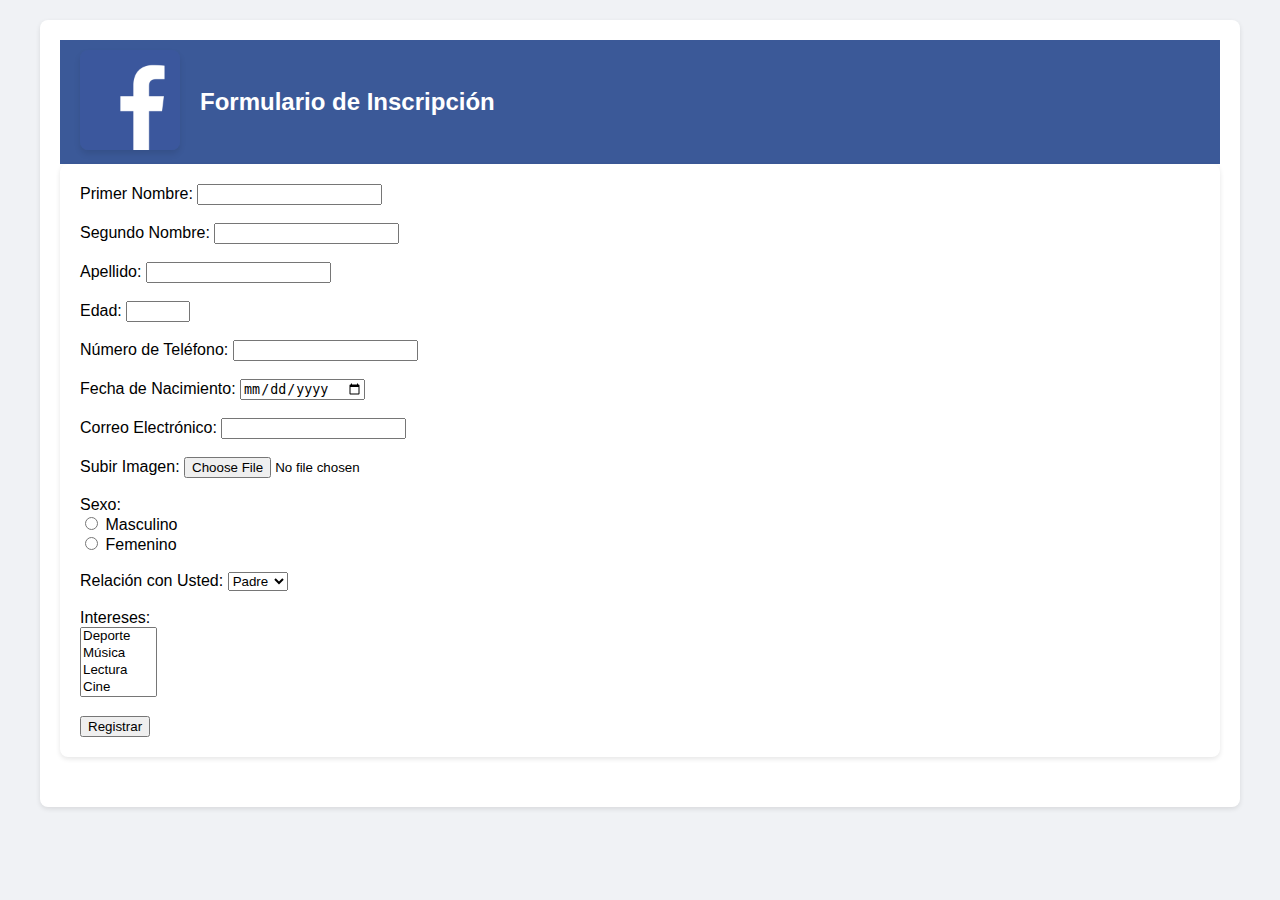
<file: inscripcion.html>
<!DOCTYPE html>
<html lang="es">
<head>
    <meta charset="UTF-8">
    <meta name="viewport" content="width=device-width, initial-scale=1.0">
    <title>Formulario de Registro</title>
    <link rel="stylesheet" href="style.css">
</head>
<body>
    
    <form action="#" method="post" enctype="multipart/form-data">
<main>

    <section>

    <header id="header">
        <div class="header-content">
            <div class="logo">
                <img src="images/Facebook.webp" alt="Logo de Facebook" width="100">
            </div>
            <h1>Formulario de Inscripción</h1>
        </div>
    </header>
    
    <section>
        <div>
            <label for="primer_nombre">Primer Nombre:</label>
            <input type="text" id="primer_nombre" name="primer_nombre" pattern="[A-Za-záéíóúÁÉÍÓÚ]+" title="Solo se permiten letras" required>
        </div><br>


        <div>
            <label for="segundo_nombre">Segundo Nombre:</label>
            <input type="text" id="segundo_nombre" name="segundo_nombre" pattern="[A-Za-záéíóúÁÉÍÓÚ]+" title="Solo se permiten letras" required>
        </div><br>


        <div>
            <label for="apellido">Apellido:</label>
            <input type="text" id="apellido" name="apellido" pattern="[A-Za-záéíóúÁÉÍÓÚ]+" title="Solo se permiten letras" required>
        </div><br>


        <div>
            <label for="edad">Edad:</label>
            <input type="number" id="edad" name="edad" min="1" max="120" required>
        </div><br>


        <div>
            <label for="telefono">Número de Teléfono:</label>
            <input type="tel" id="telefono" name="telefono" pattern="[0-9]{9,10}"  required>
        </div><br>


        <div>
            <label for="fecha_nacimiento">Fecha de Nacimiento:</label>
            <input type="date" id="fecha_nacimiento" name="fecha_nacimiento" required>
        </div><br>


        <div>
            <label for="email">Correo Electrónico:</label>
            <input type="email" id="email" name="email" required>
        </div><br>



        <div>
            <label for="imagen">Subir Imagen:</label>
            <input type="file" id="imagen" name="imagen" accept="image/" required>
        </div><br>


        <div>
            <label for="sexo">Sexo:</label><br>
            <input type="radio" id="masculino" name="sexo" value="masculino" required>
            <label for="masculino">
                
                Masculino
            </label><br>
            <input type="radio" id="femenino" name="sexo" value="femenino" required>
            <label for="femenino">
                
                Femenino
            </label><br><br>
        </div>


        <div>
            <label for="relacion">Relación con Usted:</label>
            <select id="relacion" name="relacion" required>
                <option value="padre">Padre</option>
                <option value="madre">Madre</option>
                <option value="otro">Otro</option>
            </select>
        </div><br>


        <div>
            <label for="intereses">Intereses:</label><br>
            <select id="intereses" name="intereses[]" multiple size="4">
                <option value="deporte">Deporte</option>
                <option value="música">Música</option>
                <option value="lectura">Lectura</option>
                <option value="cine">Cine</option>
                <option value="videojuegos">videojuegos</option>
                <option value="cartas">cartas</option>
                <option value="ver series">ver series</option>
                <option value="comer">comer</option>

            </select>
        </div><br>

        <div>
            <input type="submit" value="Registrar">
        </div>
    </section> 
    </section>    
</main>
</body>
</html>
</file>
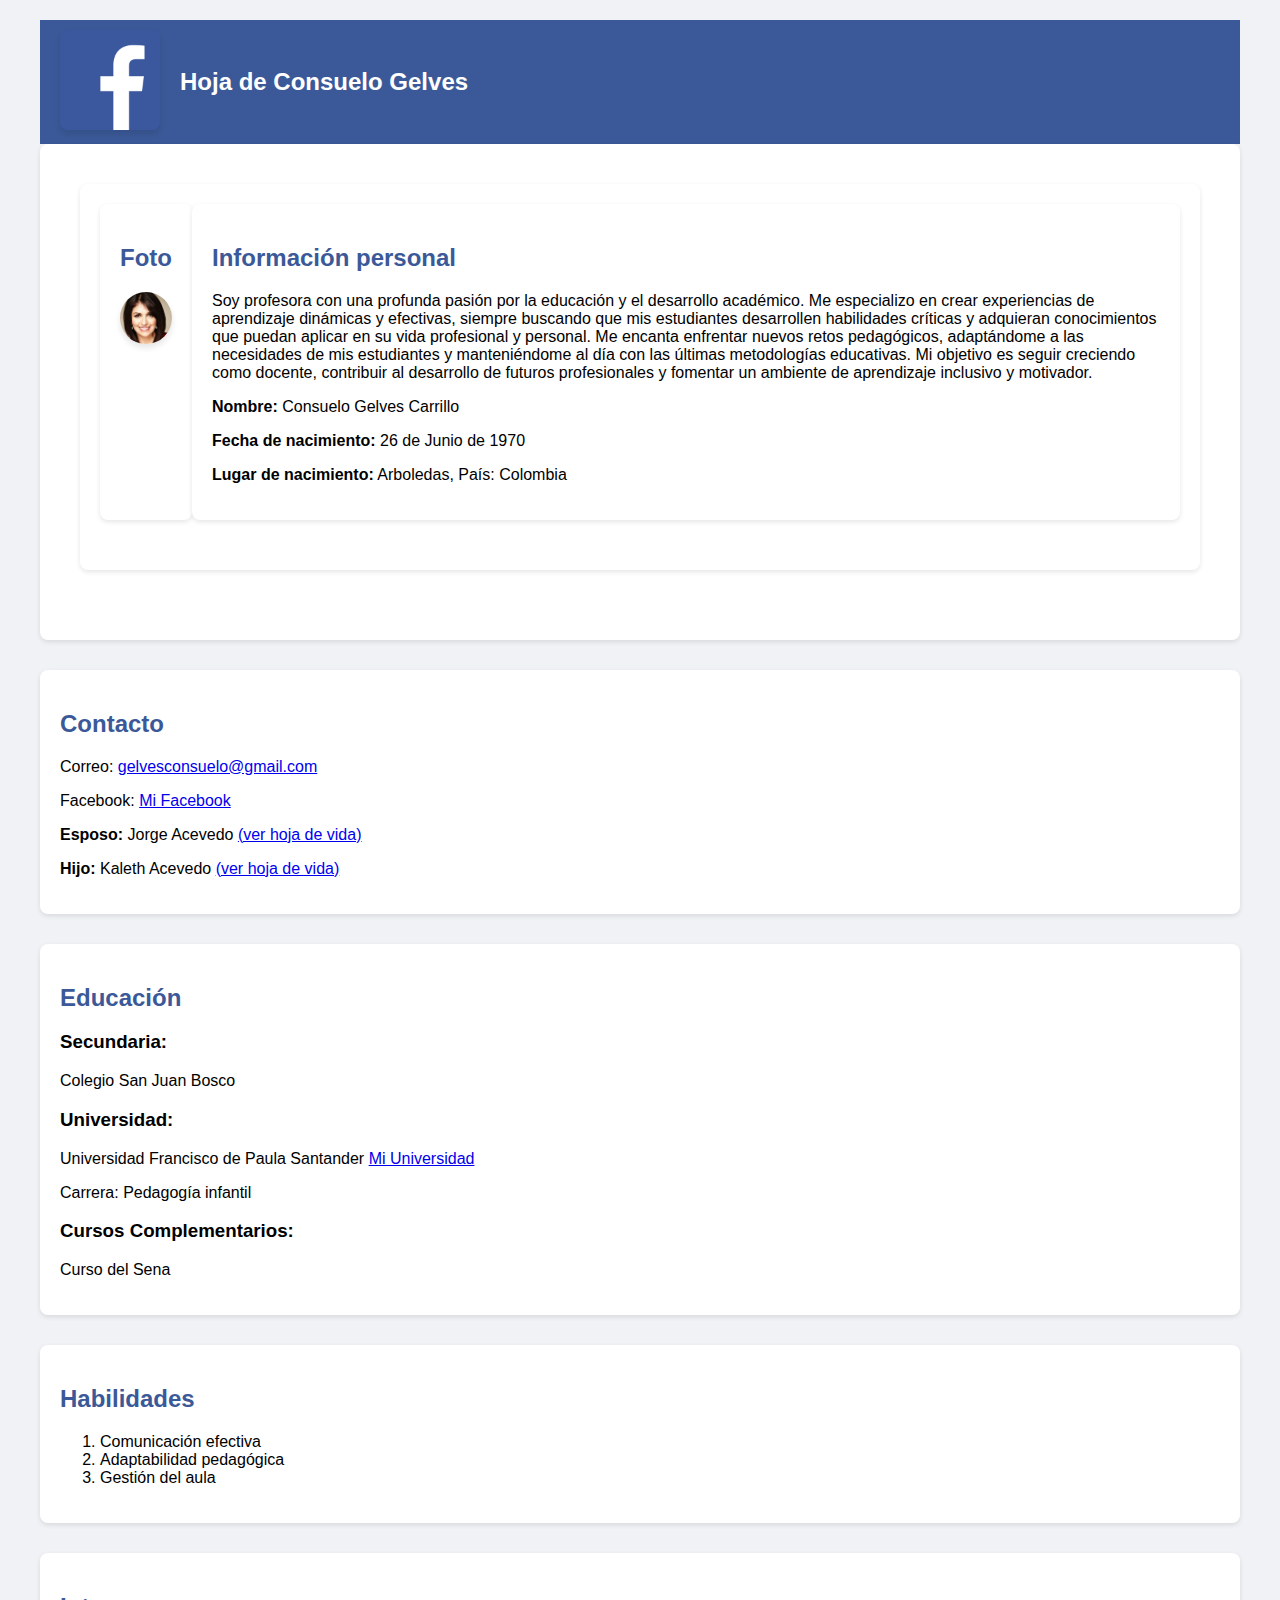
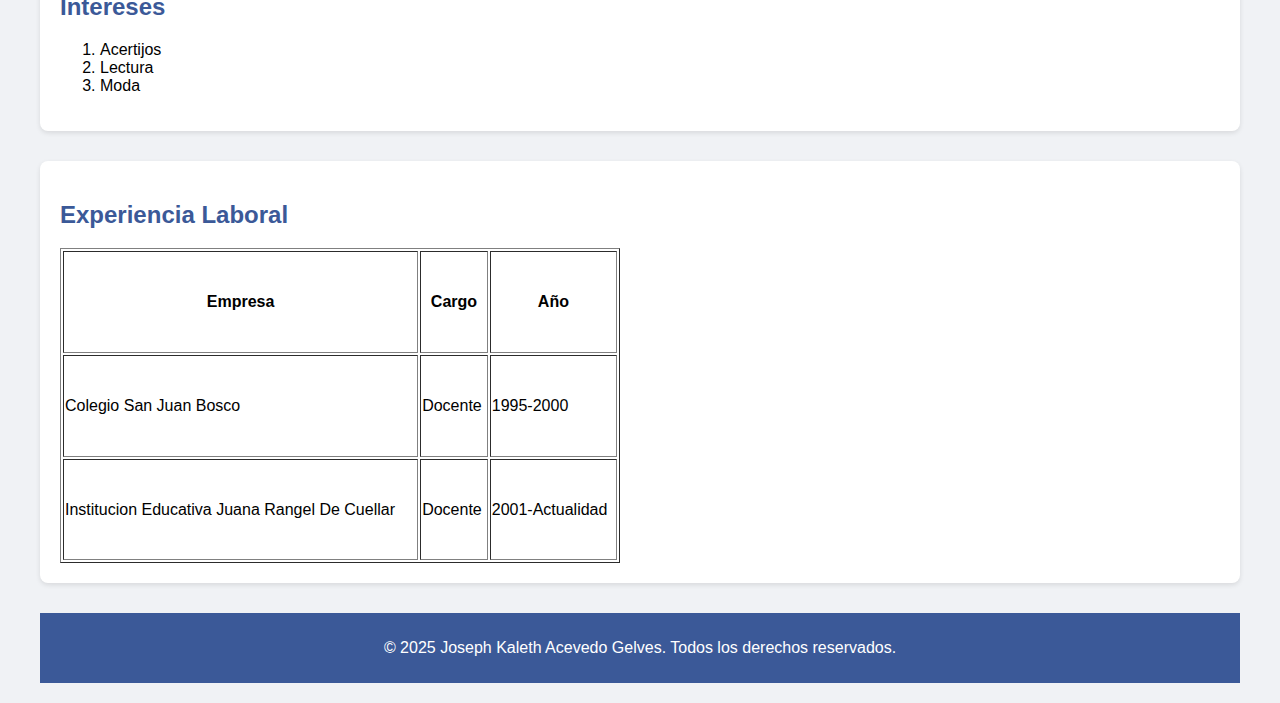
<file: mamá.html>
<!DOCTYPE html>
<html lang="en">
<head>
    <meta charset="UTF-8">
    <meta name="viewport" content="width=device-width, initial-scale=1.0">
    <title>Hoja de vida Consuelo Gelves</title>
    <link rel="stylesheet" href="style.css">
</head>
<body>

    <main>
    
        <header id="header">
            <div class="header-content">
                <div class="logo">
                    <img src="images/Facebook.webp" alt="Logo de Facebook" width="100">
                </div>
                <h1>Hoja de Consuelo Gelves</h1>
            </div>
        </header>
        
    
    
    
        <section>
        <main id="main">
    
    
            <section id="inicio" class="foto-info">
    
                <section id="foto">
                    <h2>Foto</h2>
                    <figure>
                        <img src="images/mama.jpg" width="300" height="300" alt="Foto">
                    </figure>
                </section>    
    
                <section id="informacion-personal">
                    <h2>Información personal</h2>
                    <p>Soy profesora con una profunda pasión por la educación y el desarrollo académico. Me especializo en crear experiencias de aprendizaje dinámicas y efectivas, siempre buscando que mis estudiantes desarrollen habilidades críticas y adquieran conocimientos que puedan aplicar en su vida profesional y personal. Me encanta enfrentar nuevos retos pedagógicos, adaptándome a las necesidades de mis estudiantes y manteniéndome al día con las últimas metodologías educativas. Mi objetivo es seguir creciendo como docente, contribuir al desarrollo de futuros profesionales y fomentar un ambiente de aprendizaje inclusivo y motivador.</p>
                    <p><strong>Nombre:</strong> Consuelo Gelves Carrillo</p>
                    <p><strong>Fecha de nacimiento:</strong> 26 de Junio de 1970</p>
                    <p><strong>Lugar de nacimiento:</strong> Arboledas, País: Colombia</p>
                </section>
            
            </section>   
            
    
    
    
        </section>
            <section id="contacto">
                <h2>Contacto</h2>
                <p>Correo: <a href="mailto:gelvesconsuelo@gmail.com">gelvesconsuelo@gmail.com</a></p>
                <p>Facebook: <a href="https://es-la.facebook.com/jorgeenrique.acevedoperez/" target="_blank">Mi Facebook</a></p>
                <p><strong>Esposo:</strong> Jorge Acevedo <a href="papá.html" target="_blank">(ver hoja de vida)</a></p>
                <p><strong>Hijo:</strong> Kaleth Acevedo <a href="Index.html" target="_blank">(ver hoja de vida)</a></p>
            </section>
    
    
            <section id="educacion">
                <h2>Educación</h2>
                <h3>Secundaria:</h3>
                <p>Colegio San Juan Bosco </p>
                <h3>Universidad:</h3>
                <p>Universidad Francisco de Paula Santander <a href="https://ww2.ufps.edu.co/" target="_blank">Mi Universidad</a></p>
                <p>Carrera: Pedagogía infantil</p>
                <h3>Cursos Complementarios:</h3>
                <p>Curso del Sena</p>
            </section>
    
    
            <section id="habilidades">
                <h2>Habilidades</h2>
                <ol>
                    <li>Comunicación efectiva</li>
                    <li>Adaptabilidad pedagógica</li>
                    <li>Gestión del aula</li>
                </ol>
            </section>
    
    
            <section id="intereses">
                <h2>Intereses</h2>
                <ol>
                    <li>Acertijos   </li>
                    <li>Lectura</li>
                    <li>Moda</li>
                </ol>
            </section>
    
    
            <section id="experiencia-laboral">
                <h2>Experiencia Laboral</h2>
                <table width="560" height="315" border="1">
                    <tr>
                        <th>Empresa</th>
                        <th>Cargo</th>
                        <th>Año</th>
                    </tr>
                    <tr>
                        <td>Colegio San Juan Bosco</td>
                        <td>Docente</td>
                        <td>1995-2000</td>
                    </tr>
                    <tr>
                        <td>Institucion Educativa Juana Rangel De Cuellar</td>
                        <td>Docente</td>
                        <td>2001-Actualidad</td>
                    </tr>
                </table>
            </section>
    
    
    
            <footer id="footer">
                <p>&copy; 2025 Joseph Kaleth Acevedo Gelves. Todos los derechos reservados.</p>
            </footer>
    
        </main>   
    </main>    
    </body>
</html>
</file>
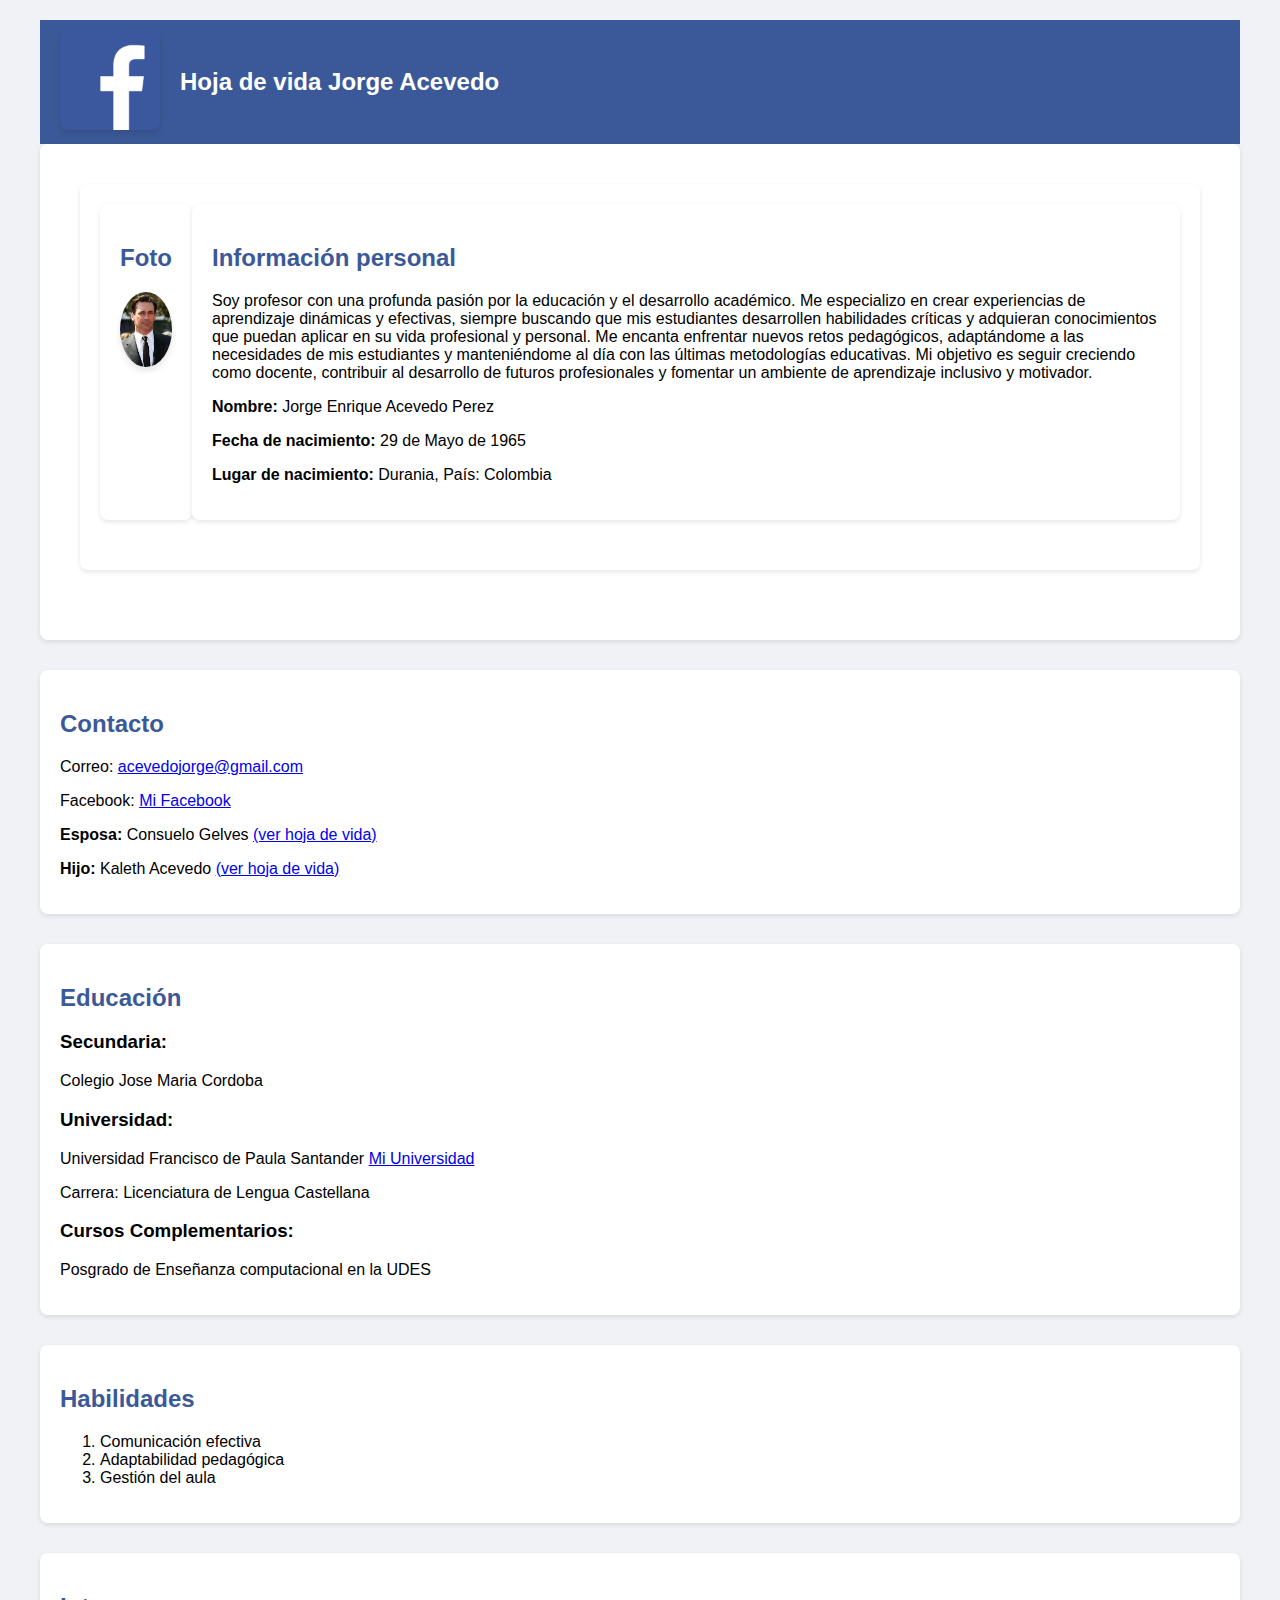
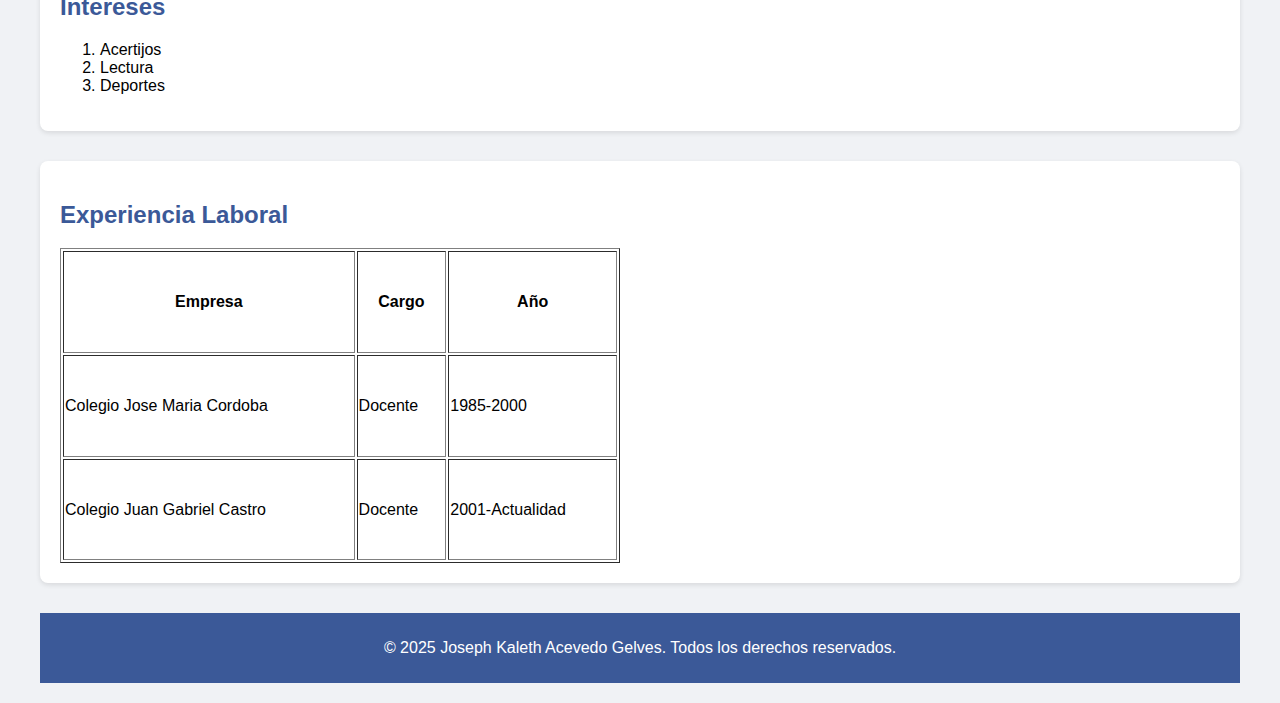
<file: papá.html>
<!DOCTYPE html>
<html lang="en">
<head>
    <meta charset="UTF-8">
    <meta name="viewport" content="width=device-width, initial-scale=1.0">
    <title>hoja de vida Jorge Acevedo</title>
    <link rel="stylesheet" href="style.css">
</head>
<body>

<main>

    <header id="header">
        <div class="header-content">
            <div class="logo">
                <img src="images/Facebook.webp" alt="Logo de Facebook" width="100">
            </div>
            <h1>Hoja de vida Jorge Acevedo</h1>
        </div>
    </header>
    



    <section>
    <main id="main">


        <section id="inicio" class="foto-info">

            <section id="foto">
                <h2>Foto</h2>
                <figure>
                    <img src="images/papa.jpg" width="300" height="300" alt="Foto">
                </figure>
            </section>    

            <section id="informacion-personal">
                <h2>Información personal</h2>
                <p>Soy profesor con una profunda pasión por la educación y el desarrollo académico. Me especializo en crear experiencias de aprendizaje dinámicas y efectivas, siempre buscando que mis estudiantes desarrollen habilidades críticas y adquieran conocimientos que puedan aplicar en su vida profesional y personal. Me encanta enfrentar nuevos retos pedagógicos, adaptándome a las necesidades de mis estudiantes y manteniéndome al día con las últimas metodologías educativas. Mi objetivo es seguir creciendo como docente, contribuir al desarrollo de futuros profesionales y fomentar un ambiente de aprendizaje inclusivo y motivador.</p>
                <p><strong>Nombre:</strong> Jorge Enrique Acevedo Perez</p>
                <p><strong>Fecha de nacimiento:</strong> 29 de Mayo de 1965</p>
                <p><strong>Lugar de nacimiento:</strong> Durania, País: Colombia</p>
            </section>
        
        </section>   
        



    </section>
        <section id="contacto">
            <h2>Contacto</h2>
            <p>Correo: <a href="mailto:acevedojorge@gmail.com">acevedojorge@gmail.com</a></p>
            <p>Facebook: <a href="https://es-la.facebook.com/jorgeenrique.acevedoperez/" target="_blank">Mi Facebook</a></p>
            <p><strong>Esposa:</strong> Consuelo Gelves <a href="mamá.html" target="_blank">(ver hoja de vida)</a></p>
            <p><strong>Hijo:</strong> Kaleth Acevedo <a href="Index.html" target="_blank">(ver hoja de vida)</a></p>
        </section>


        <section id="educacion">
            <h2>Educación</h2>
            <h3>Secundaria:</h3>
            <p>Colegio Jose Maria Cordoba </p>
            <h3>Universidad:</h3>
            <p>Universidad Francisco de Paula Santander <a href="https://ww2.ufps.edu.co/" target="_blank">Mi Universidad</a></p>
            <p>Carrera: Licenciatura de Lengua Castellana</p>
            <h3>Cursos Complementarios:</h3>
            <p>Posgrado de Enseñanza computacional en la UDES</p>
        </section>


        <section id="habilidades">
            <h2>Habilidades</h2>
            <ol>
                <li>Comunicación efectiva</li>
                <li>Adaptabilidad pedagógica</li>
                <li>Gestión del aula</li>
            </ol>
        </section>


        <section id="intereses">
            <h2>Intereses</h2>
            <ol>
                <li>Acertijos   </li>
                <li>Lectura</li>
                <li>Deportes</li>
            </ol>
        </section>


        <section id="experiencia-laboral">
            <h2>Experiencia Laboral</h2>
            <table width="560" height="315" border="1">
                <tr>
                    <th>Empresa</th>
                    <th>Cargo</th>
                    <th>Año</th>
                </tr>
                <tr>
                    <td>Colegio Jose Maria Cordoba</td>
                    <td>Docente</td>
                    <td>1985-2000</td>
                </tr>
                <tr>
                    <td>Colegio Juan Gabriel Castro</td>
                    <td>Docente</td>
                    <td>2001-Actualidad</td>
                </tr>
            </table>
        </section>



        <footer id="footer">
            <p>&copy; 2025 Joseph Kaleth Acevedo Gelves. Todos los derechos reservados.</p>
        </footer>

    </main>   
</main>    
</body>
</html>
</file>
<file: style.css>
body {
    font-family: Arial, sans-serif;
    margin: 0;
    padding: 0;
    background-color: #f0f2f5;
}

header {
    background-color: #3b5998;
    color: #ffffff;
    display: flex;
    align-items: center;
    justify-content: space-between;
    padding: 10px 20px;
}

header .header-content {
    display: flex;
    align-items: center;
}

header .logo img {
    max-width: 100px;
}

header h1 {
    font-size: 24px;
    margin-left: 20px;
}

nav {
    margin: 20px;
    background-color: #3b5998;
    padding: 10px;
    text-align: center;
}

nav a {
    color: #ffffff;
    text-decoration: none;
    padding: 10px;
    margin: 0 15px;
    font-size: 16px;
}

nav a:hover {
    background-color: #3b5998;
}

main {
    padding: 20px;
    max-width: 1200px;
    margin: 0 auto;
    
}

.foto-info{
    display: flex;
}

section {
    margin-bottom: 30px;
    background-color: #ffffff;
    padding: 20px;
    border-radius: 8px;
    box-shadow: 0 2px 5px #0000001a;
}

h2 {
    color: #3b5998;
}

#foto img {
    border-radius: 50%;
}

#informacion-personal p, #contacto p, #educacion p, #habilidades ol, #intereses ol {
    font-size: 16px;
}

.contacto{
    text-decoration: none;
}

#galeria-fotos {
    padding: 20px;
    background-color: #f0f0f0; 
}


.grid-fotos {
    display: grid;
    grid-template-columns: repeat(auto-fill, minmax(200px, 1fr)); 
    gap: 16px; 
    grid-auto-rows: auto;
    justify-items: center; 
}


figure {
    margin: 0;
    text-align: center; 
}


img {
    width: 100%; 
    height: auto; 
    border-radius: 8px; 
    box-shadow: 0 4px 6px rgba(0, 0, 0, 0.1); 

}


img:hover {
    transform: scale(1.05); 
}


figcaption {
    margin-top: 8px;
    font-size: 14px;
    color: #333; 
    font-weight: 400;
    line-height: 1.4;
}




footer {
    background-color: #3b5998;
    color: #ffffff;
    text-align: center;
    padding: 10px;
}
</file>
